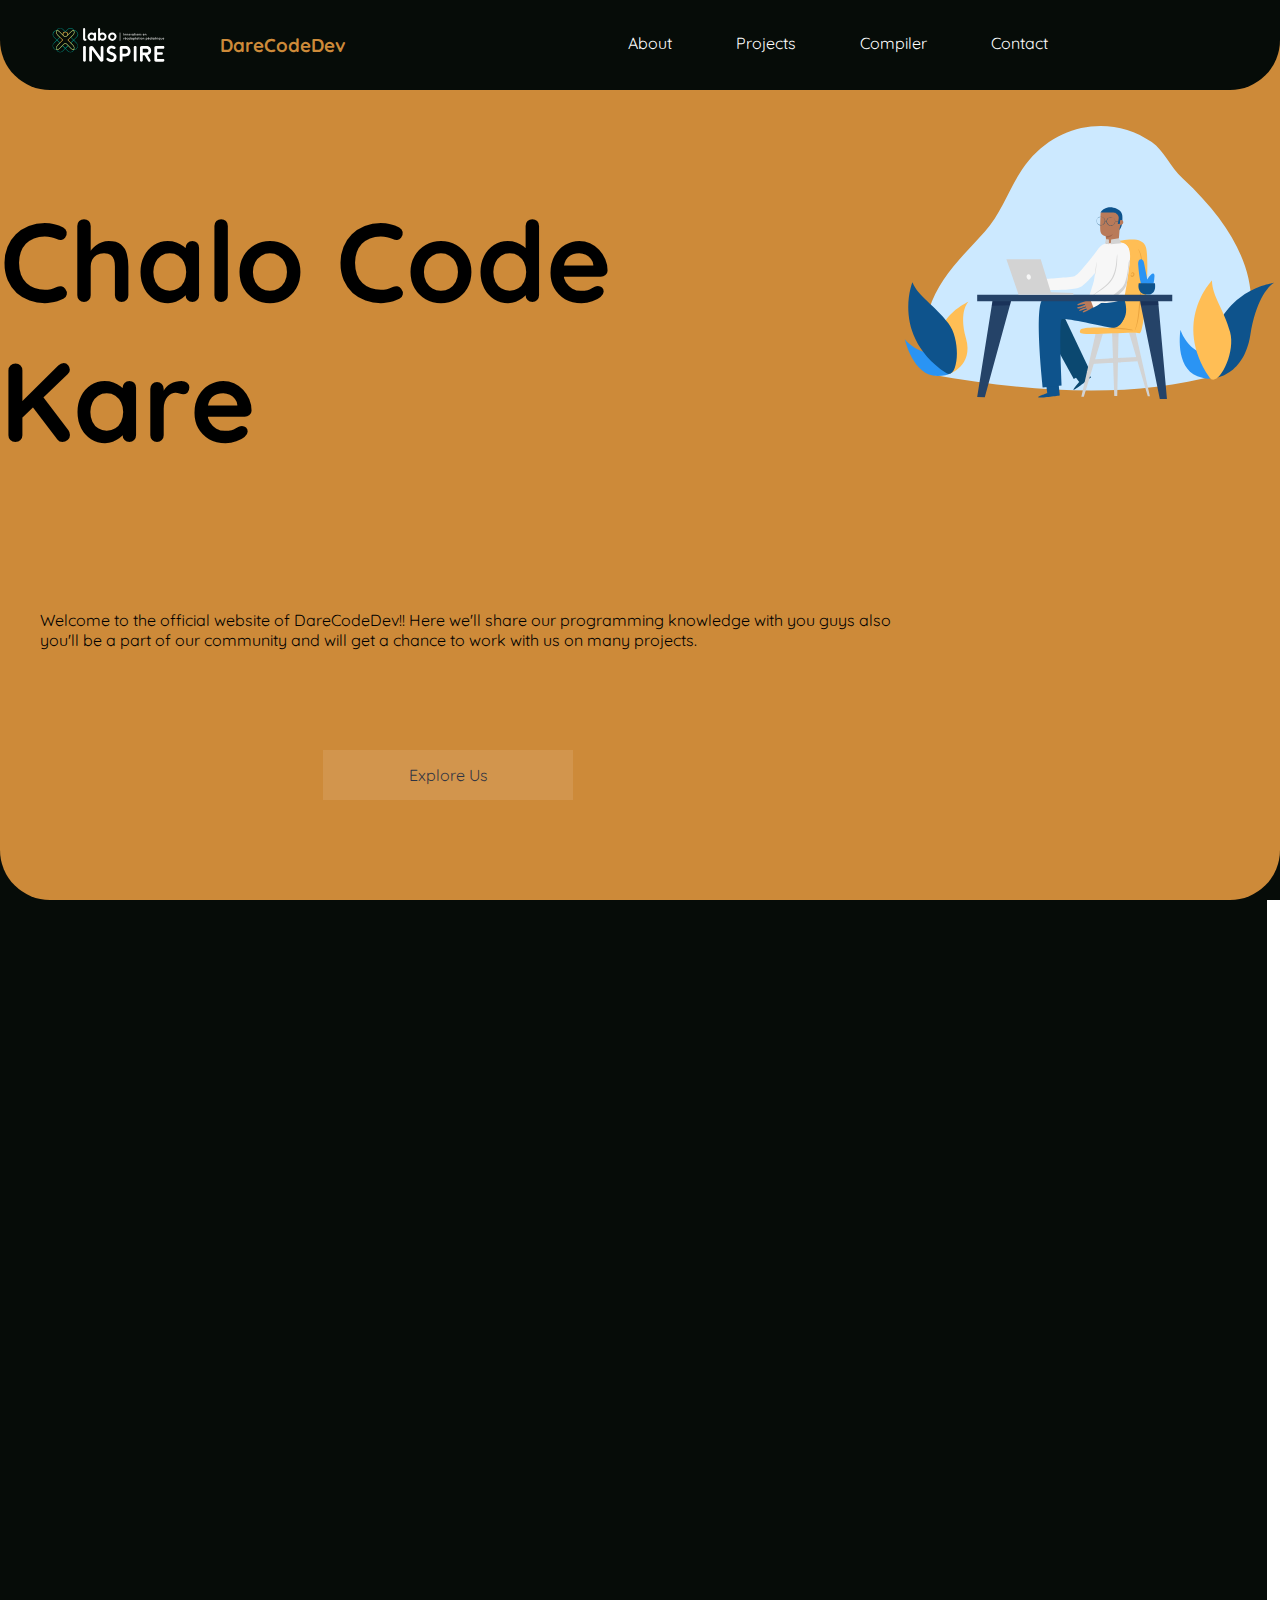
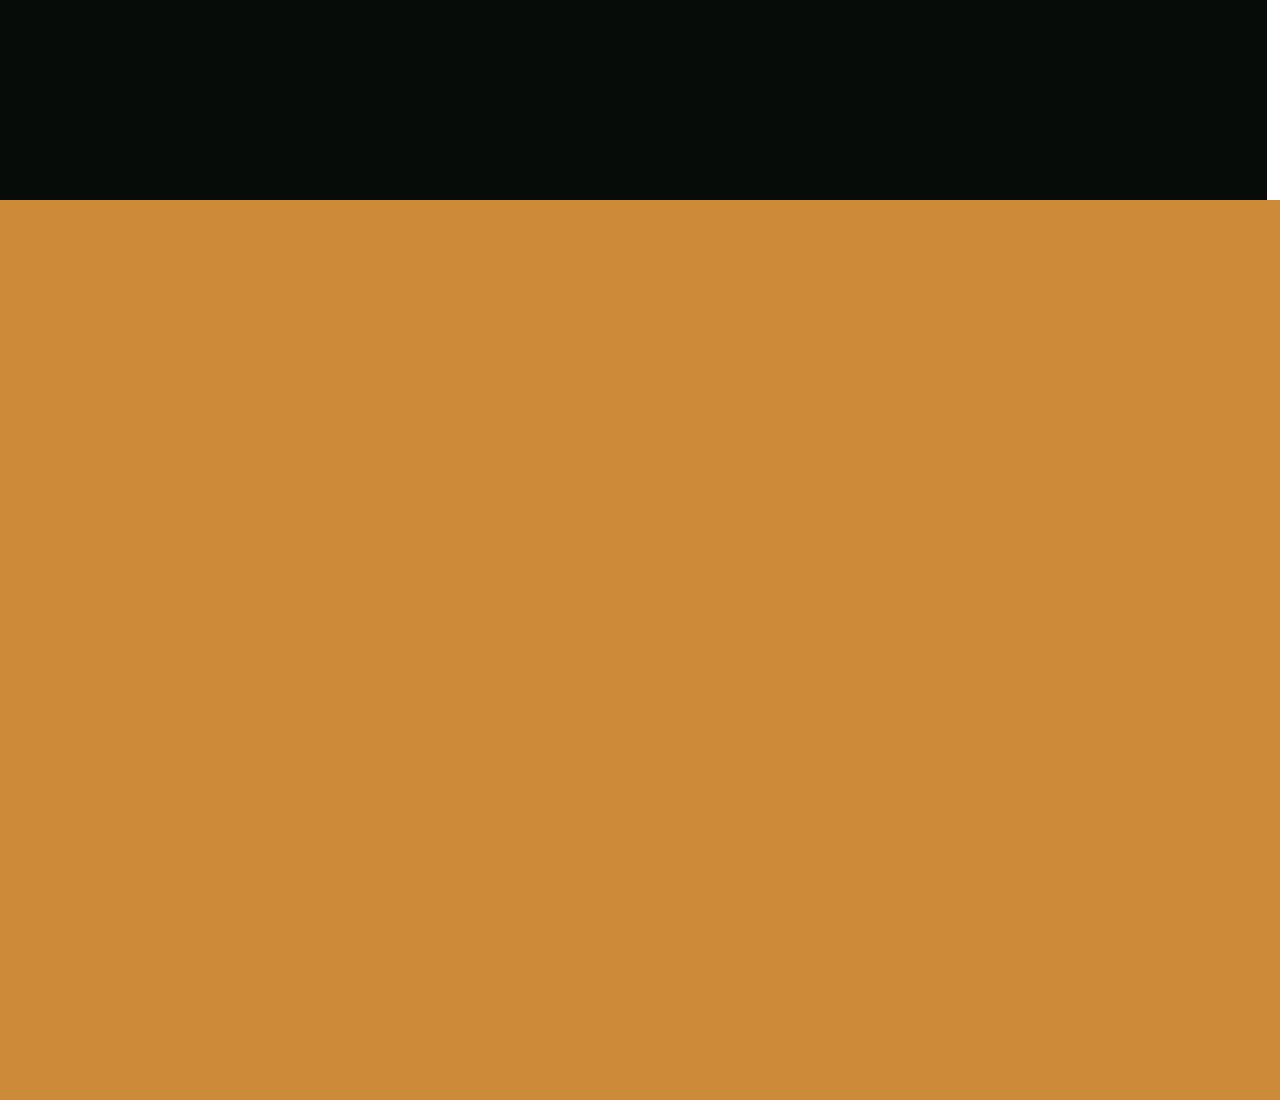
<file: COMMUNITY/index.html>
<html lang="en">

<head>
    <meta charset="UTF-8">
    <meta http-equiv="X-UA-Compatible" content="IE=edge">
    <meta name="viewport" content="width=device-width, initial-scale=1.0">
    <link rel="stylesheet" href="CSS/style.css">

    <link rel="stylesheet" href="http://maxcdn.bootstrapcdn.com/font-awesome/4.2.0/css/font-awesome.min.css">

    <link href="http://fonts.googleapis.com/css?family=Cookie" rel="stylesheet" type="text/css">
    <title>TechDev</title>
</head>

<body>
    <nav class="nav chobad">
        <div class="nv1">
            <div class="logo">
                <a href="index.html">
                    <img src="Images/logo.svg">
                </a>
            </div>
            <div class="name">
                    <h3>DareCodeDev</h3>
            </div>
        </div>
        <div class="nv2 mrindia">
            <ul>
                <li><a class="nan" href="about.html">About</a></li>
                <li><a class="nan" href="projects.html">Projects</a></li>
                <li><a class="nan" href="Compiler/compiler.html">Compiler</a></li>
                <li><a class="nan" href="#contact">Contact</a></li>
                <a href="https://forms.gle/9wJZcCWrG4ENNPVq9">
                    <script src="https://cdn.lordicon.com/xdjxvujz.js"></script>
                    <lord-icon src="https://cdn.lordicon.com/flvisirw.json" trigger="click"
                        style="width:5vw;height:8vh">
                    </lord-icon></a>
            </div>
            <div class="burger">
                <div class="line"></div>
                <div class="line"></div>
                <div class="line"></div>
            </div>
            </ul>
        </div>
    </nav>
    <div class="container">
        <div class="con1">
            <div class="hdl">
                <h3>Chalo Code Kare </h3>
            </div>
            <div class="pgf">
                <p>Welcome to the official website of DareCodeDev!! Here we'll share our programming knowledge with you
                    guys also you'll be a part of our community and will get a chance to work with us on many projects.
                </p>
            </div>

            <div class="learn">
                <a href="#con3">
                    <div class="box-1">
                        <div class="btn btn-one">
                            <span>Explore Us</span>
                        </div>
                    </div>
                </a>

            </div>
        </div>
        <div class="con2">
            <img src="Images/side.svg">
        </div>
    </div>
    <div class="container2">
        <div id="con3">

        </div>
    </div>
    </div>
    <div class="container3">
    </div>
	
    <script src="main.js"></script> 

</body>

</html>
</file>
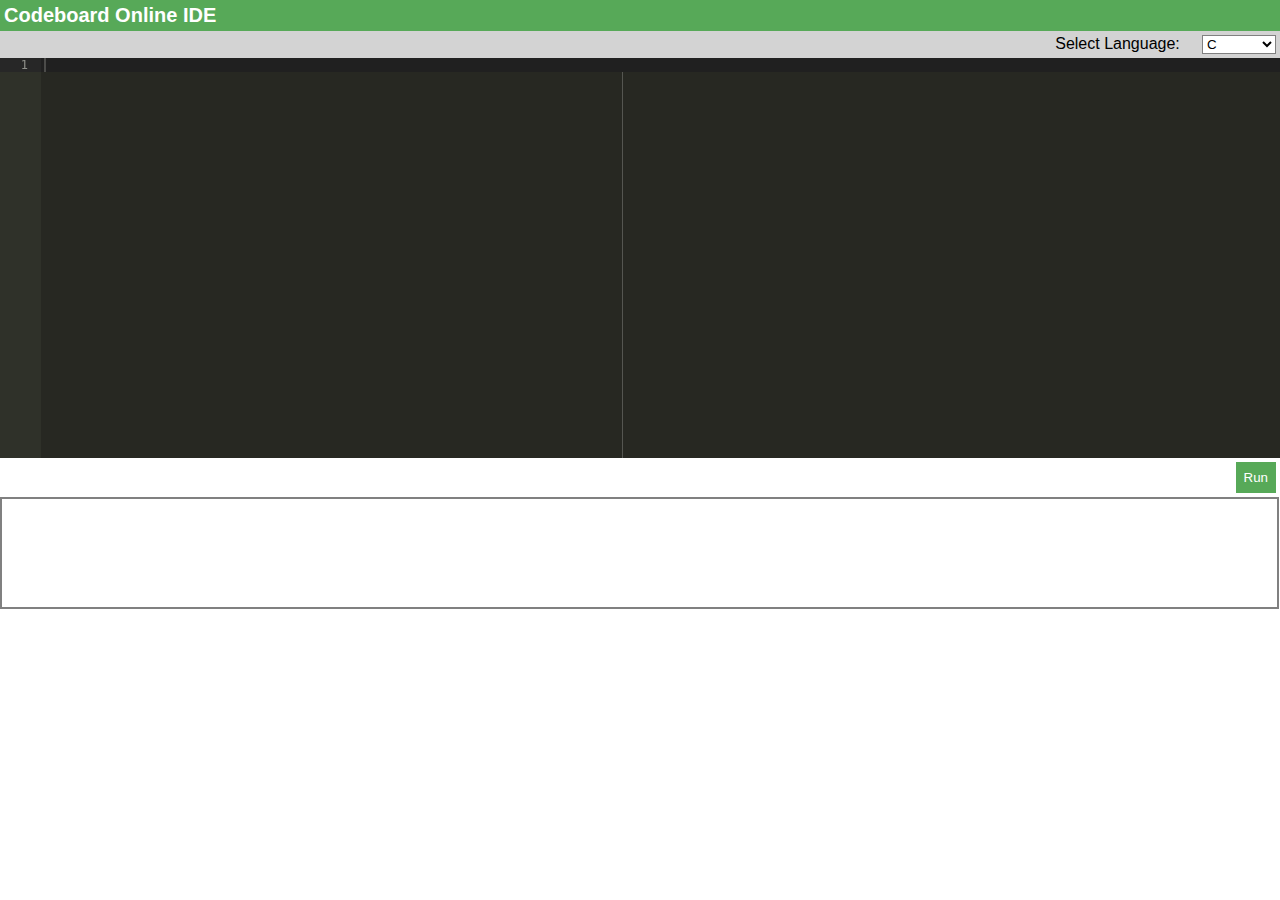
<file: COMMUNITY/Compiler/ui/ide.html>
<!DOCTYPE html>
<html lang="en">
<head>
    <meta charset="UTF-8">
    <title>Codeboard Online IDE</title>

    <link rel="stylesheet" href="css/style.css" />
</head>
<body>

    <div class="header"> Codeboard Online IDE </div>
    <div class="control-panel">
        Select Language:
        &nbsp; &nbsp;
        <select id="languages" class="languages" onchange="changeLanguage()">
            <option value="c"> C </option>
            <option value="cpp"> C++ </option>
            <option value="php"> PHP </option>
            <option value="python"> Python </option>
            <option value="node"> Node JS </option>
        </select>
    </div>
    <div class="editor" id="editor"></div>

    <div class="button-container">
        <button class="btn" onclick="executeCode()"> Run </button>
    </div>

    <div class="output"></div>

    <script src="https://ajax.googleapis.com/ajax/libs/jquery/3.5.1/jquery.min.js"></script>
    <script src="js/lib/ace.js"></script>
    <script src="js/lib/theme-monokai.js"></script>
    <script src="js/ide.js"></script>

</body>
</html>
</file>
<file: COMMUNITY/CSS/style.css>
@import url('https://fonts.googleapis.com/css2?family=Pacifico&family=Vast+Shadow&display=swap');
@import url('https://fonts.googleapis.com/css2?family=Nunito:wght@200&family=Pacifico&family=Quicksand:wght@300;500&family=Vast+Shadow&display=swap');
@import url('http://fonts.googleapis.com/css?family=Open+Sans:400,700');

* {
    margin: 0;
    padding: 0;
}

:root {
    --main: #060c08;
    --second: #171c2d;
    --third: #e37239;
    --forth: #f9982f;
    --fifth: #eab56f;
    --sixth: #ffffff;
    --seven: #cd8a39;
}

/* Button learn more */

.btn {
    line-height: 50px;
    height: 50px;
    text-align: center;
    width: 250px;
    cursor: pointer;
}

.btn-one {
    color: var(--second);
    transition: all 0.3s;
    position: relative;
}

.btn-one span {
    transition: all 0.3s;
}

.btn-one::before {
    content: '';
    position: absolute;
    bottom: 0;
    left: 0;
    width: 100%;
    height: 100%;
    z-index: 1;
    opacity: 0;
    transition: all 0.3s;
    border-top-width: 1px;
    border-bottom-width: 1px;
    border-top-style: solid;
    border-bottom-style: solid;
    border-top-color: var(--second);
    border-bottom-color: var(--second);
    transform: scale(0.1, 1);
}

.btn-one:hover span {
    letter-spacing: 2px;
}

.btn-one:hover::before {
    opacity: 1;
    transform: scale(1, 1);
}

.btn-one::after {
    content: '';
    position: absolute;
    bottom: 0;
    left: 0;
    width: 100%;
    height: 100%;
    z-index: 1;
    transition: all 0.3s;
    background-color: rgba(255, 255, 255, 0.1);
}

.btn-one:hover::after {
    opacity: 0;
    transform: scale(0.1, 1);
}

body {
    display: flex;
    flex-direction: column;
}

nav {
    display: flex;
    justify-content: space-between;
    height: 10vh;
    width: 100%;
    background-color: var(--seven);
    color: var(--second);
}

nav .nv1 .name h3 {
    color: var(--seven);
}

nav ul {
    height: 10vh;
    text-decoration: none;
    display: flex;
    justify-content: center;
    align-items: center;
}


nav ul li {
    list-style: none;
    padding: 0vh 2.5vw;
}

nav ul li .nan {
    color: white;
    font-family: 'Quicksand', sans-serif;
    text-decoration: none;
}

.nan {
    display: inline-block;
    padding-bottom: 0.25rem;
    position: relative;
}

.nan::before {
    content: "";
    position: absolute;
    left: 0;
    bottom: 0;
    width: 0;
    height: 2px;
    background-color: var(--seven);
    transition: width 0.5s ease;
}

.nan:hover::before {
    width: 100%;
}

nav .nv1 .logo img {
    padding: 2px 2px;
    width: 9vw;
    height: 8vh;
}

nav .nv1 {
    background-color: var(--main);
    border-radius: 0px 0px 0px 50px;
    display: flex;
    justify-content: space-evenly;
    align-items: center;
    width: 40vw;
}

nav .nv1 .name {
    display: flex;
    justify-content: center;
    align-items: center;
    padding: 2px 2px;
}

nav .nv1 .name h3 {
    display: flex;
    font-family: 'Quicksand', sans-serif;
}

nav .nv2 {
    border-radius: 0px 0px 50px 0px;
    background-color: var(--main);
    width: 89vw;
}

.container {
    display: flex;
    background-color: var(--main);
    width: 100%;
    height: 90vh;
}

.container .con1 {
    background-color: var(--seven);
    display: flex;
    align-items: center;
    border-radius: 0px 0px 0px 50px;
    justify-content: space-evenly;
    flex-direction: column;
    font-family: 'Quicksand', sans-serif;
    height: 90vh;
    width: 70%;
}

.container .con1 .learn a {
    text-decoration: none;
}

.container .con1 .hdl h3 {
    font-size: 7rem;
}

.container .con2 {
    background-color: var(--seven);
    border-radius: 0px 0px 50px 0px;
    height: 90vh;
    width: 30%;
}

.pgf {
    padding: 40px 0px 0px 40px;
}

.container2 {
    display: flex;
    height: 100vh;
    width: 100%;
    width: 99vw;
    background-color: var(--main);
}

.container2 #con3 {
    width: 99vw;
    height: 100vh;
    background-color: var(--main);
    border-radius: 0px 0px 50px 50px;
}

.container3 {
    display: flex;
    height: 100vh;
    width: 100%;
    background-color: var(--seven);
}

html {
    scroll-behavior: smooth;
    box-sizing: border-box;
}


body {
    font-family: Arial, Helvetica, sans-serif;
    margin: 0;
}




*:before,
*:after {
    box-sizing: inherit;
}

.column {
    float: left;
    width: 33.3%;
    margin-bottom: 16px;
    padding: 0 8px;
}

.card {
    box-shadow: 0 4px 8px 0 rgba(0, 0, 0, 0.2);
    margin: 8px;
}

.about-section {
    padding: 50px;
    text-align: center;
    background-color: #474e5d;
    color: white;
}

.container::after,
.row::after {
    content: "";
    clear: both;
    display: table;
}

.title {
    color: grey;
}

.button {
    border: none;
    outline: 0;
    display: inline-block;
    padding: 8px;
    color: white;
    background-color: #000;
    text-align: center;
    cursor: pointer;
    width: 100%;
}

.button:hover {
    background-color: #555;
}





@media only screen and (max-width:800px) {


    nav {
        display: block;
        height: 405px;
        width: 100%;
        background-color: var(--seven);
        color: var(--second);


    }

    .chobad{
        height: 74px;
    }

    .nav .nv1 .name{
        display: none;
    }
    nav .nv1 .logo img{
        width: 130px;
    }
    
.burger {
    display: flex;
    flex-direction: column;
    position: absolute;
    cursor: pointer;
    right: 3%;
    top: 3%;

}

.line {
    width: 33px;
    background-color: rgb(255, 255, 255);
    height: 4px;
    margin: 3px 3px;
}
    .mrindia{
        display: none;
    }


    nav .nv1 {
        background-color: var(--main);
        border-radius: 0;
        display: flex;
        justify-content: space-evenly;
        align-items: center;
        width: 100%;
    }

    nav .nv2 {
        background-color: var(--main);
        width: 100%;
        height: 100%;
        border-radius: 0;
    }

    nav ul {
        height: 23vh;
        text-decoration: none;
        display: flex;
        justify-content: center;
        align-items: center;
        flex-direction: column-reverse;
        letter-spacing: 5px;
        margin: 1px;
    }

    .pgf {
        padding: 40px;
    }

    .container .con1 .hdl h3 {
        font-size: 4rem;
    }

    



    nav ul li {
        list-style: none;

        font-size: 25px;
        padding: 4px 0px 0px 0px;
    }

    /* #icon {
        width: 5vw;
        height: 8vh
    } */

    .container {
        display: flex;
        background-color: var(--main);
        width: 100%;
        height: 664px;
        flex-direction: column-reverse;
    }

    .container .con2 {
        display: none;
    }

    .container .con1 {
        background-color: var(--seven);
        display: flex;
        align-items: center;
        border-radius: 0px 0px 50px 50px;
        justify-content: center;
        flex-direction: column;
        font-family: 'Quicksand', sans-serif;
        height: 97vh;
        width: 100%;
    }

    .container2 {
        width: 100%;
        padding: 0;
    }

    .container3 {
        width: 100%;
    }
}
</file>
<file: COMMUNITY/Compiler/ui/css/style.css>
*{margin: 0;}

.header {
    background: #57a958;
    text-align: left;
    font-size: 20px;
    font-weight: bold;
    color: white;
    padding: 4px;
    font-family: sans-serif;
}

.control-panel {
    background: lightgray;
    text-align: right;
    padding: 4px;
    font-family: sans-serif;
}

.languages {
    background: white;
    border: 1px solid gray;
}

#editor { height: 400px; }

.button-container {
    text-align: right;
    padding: 4px;
}

.btn {
    background: #57a958;
    color: white;
    padding: 8px;
    border: 0;
}

.output {
        padding: 4px;
        border: 2px solid gray;
        min-height: 100px;
        width: 99%;
        resize: none;

}
</file>
